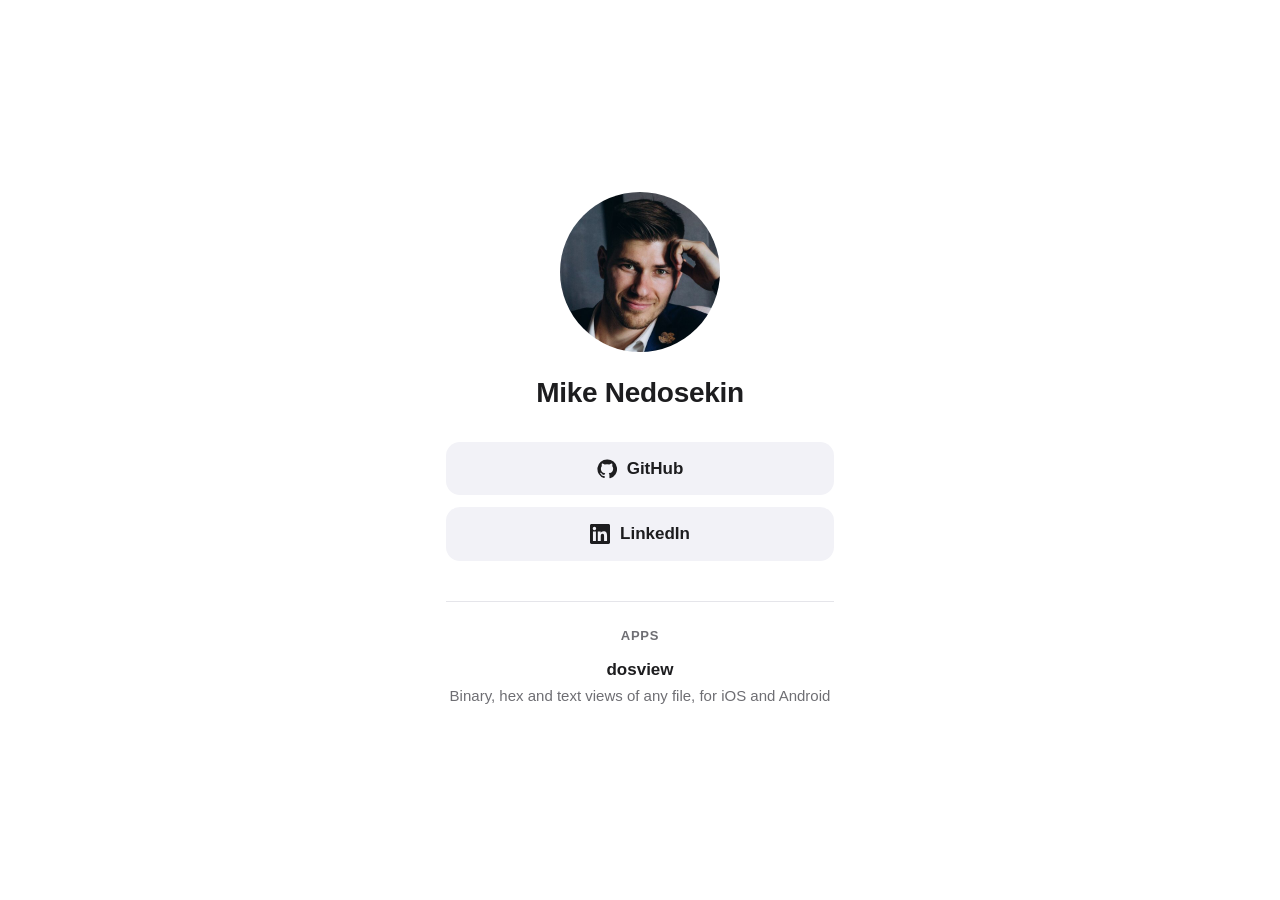
<file: index.html>
<!doctype html>
<html lang="en">
<head>
<meta charset="utf-8">
<meta name="viewport" content="width=device-width, initial-scale=1">
<title>Mike Nedosekin</title>
<meta name="description" content="Mike Nedosekin — GitHub, LinkedIn and apps.">
<meta name="color-scheme" content="light dark">
<style>
  :root {
    --bg: #ffffff;
    --fg: #1d1d1f;
    --muted: #6e6e73;
    --line: #e5e5ea;
    --button: #f2f2f7;
    --button-hover: #e5e5ea;
  }
  @media (prefers-color-scheme: dark) {
    :root {
      --bg: #000000;
      --fg: #f5f5f7;
      --muted: #98989d;
      --line: #2c2c2e;
      --button: #1c1c1e;
      --button-hover: #2c2c2e;
    }
  }
  * { box-sizing: border-box; }
  body {
    margin: 0;
    min-height: 100vh;
    display: flex;
    align-items: center;
    justify-content: center;
    background: var(--bg);
    color: var(--fg);
    font: 17px/1.5 -apple-system, BlinkMacSystemFont, "Segoe UI", Roboto, Helvetica, Arial, sans-serif;
  }
  main { width: 100%; max-width: 420px; padding: 48px 16px; text-align: center; }
  .photo {
    width: 160px;
    height: 160px;
    border-radius: 50%;
    object-fit: cover;
    display: block;
    margin: 0 auto 20px;
  }
  h1 { font-size: 28px; font-weight: 700; margin: 0 0 28px; letter-spacing: -.01em; }
  .links { display: grid; gap: 12px; }
  .links a {
    display: flex;
    align-items: center;
    justify-content: center;
    gap: 10px;
    padding: 14px 16px;
    border-radius: 14px;
    background: var(--button);
    color: var(--fg);
    text-decoration: none;
    font-weight: 600;
  }
  .links a:hover { background: var(--button-hover); }
  .links svg { width: 20px; height: 20px; fill: currentColor; flex: none; }
  h2 {
    font-size: 13px;
    font-weight: 600;
    text-transform: uppercase;
    letter-spacing: .06em;
    color: var(--muted);
    margin: 40px 0 12px;
    padding-top: 24px;
    border-top: 1px solid var(--line);
  }
  .app { color: var(--fg); text-decoration: none; display: block; }
  .app b { display: block; font-size: 17px; }
  .app span { color: var(--muted); font-size: 15px; }
  .app:hover b { text-decoration: underline; }
</style>
</head>
<body>
<main>
  <img class="photo" src="photo.jpg" width="160" height="160" alt="Mike Nedosekin">
  <h1>Mike Nedosekin</h1>
  <nav class="links">
    <a href="https://github.com/FonDorn">
      <svg viewBox="0 0 24 24" aria-hidden="true"><path d="M12 .5a11.5 11.5 0 0 0-3.64 22.41c.58.1.79-.25.79-.56v-2c-3.2.7-3.88-1.37-3.88-1.37-.52-1.33-1.28-1.69-1.28-1.69-1.05-.72.08-.7.08-.7 1.16.08 1.77 1.19 1.77 1.19 1.03 1.77 2.7 1.26 3.36.96.1-.75.4-1.26.73-1.55-2.55-.29-5.24-1.28-5.24-5.69 0-1.26.45-2.28 1.18-3.09-.12-.29-.51-1.46.11-3.04 0 0 .97-.31 3.17 1.18a11 11 0 0 1 5.77 0c2.2-1.49 3.17-1.18 3.17-1.18.63 1.58.23 2.75.11 3.04.74.81 1.18 1.83 1.18 3.09 0 4.42-2.69 5.39-5.26 5.68.41.36.78 1.06.78 2.14v3.17c0 .31.21.67.8.56A11.5 11.5 0 0 0 12 .5Z"/></svg>
      GitHub
    </a>
    <a href="https://linkedin.com/in/mike-nedosekin">
      <svg viewBox="0 0 24 24" aria-hidden="true"><path d="M20.45 20.45h-3.56v-5.57c0-1.33-.02-3.04-1.85-3.04-1.86 0-2.14 1.45-2.14 2.94v5.67H9.35V9h3.41v1.56h.05c.48-.9 1.64-1.85 3.37-1.85 3.6 0 4.27 2.37 4.27 5.46v6.28ZM5.34 7.43a2.06 2.06 0 1 1 0-4.13 2.06 2.06 0 0 1 0 4.13ZM7.12 20.45H3.56V9h3.56v11.45ZM22.22 0H1.77C.79 0 0 .77 0 1.73v20.54C0 23.23.79 24 1.77 24h20.45c.98 0 1.78-.77 1.78-1.73V1.73C24 .77 23.2 0 22.22 0Z"/></svg>
      LinkedIn
    </a>
  </nav>
  <h2>Apps</h2>
  <a class="app" href="dosview/">
    <b>dosview</b>
    <span>Binary, hex and text views of any file, for iOS and Android</span>
  </a>
</main>
</body>
</html>
</file>
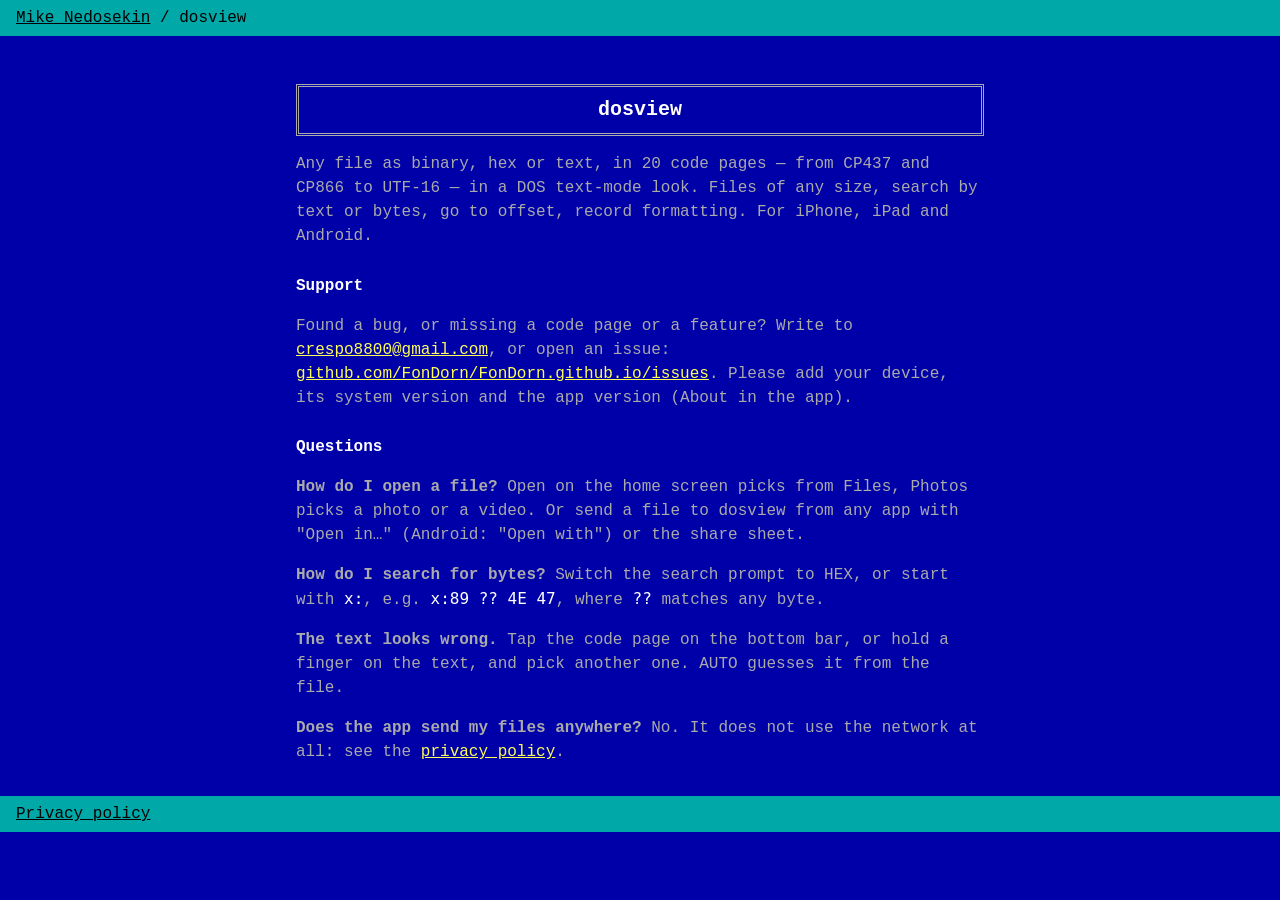
<file: dosview/index.html>
<!doctype html>
<html lang="en">
<head>
<meta charset="utf-8">
<meta name="viewport" content="width=device-width, initial-scale=1">
<title>dosview — Support</title>
<meta name="description" content="dosview: any file as binary, hex or text, in 20 code pages. Support and contact.">
<link rel="stylesheet" href="../style.css">
</head>
<body>
<header><a href="../">Mike Nedosekin</a> / dosview</header>
<main>
<h1>dosview</h1>
<p>Any file as binary, hex or text, in 20 code pages — from CP437 and CP866 to UTF-16 — in a DOS text-mode look. Files of any size, search by text or bytes, go to offset, record formatting. For iPhone, iPad and Android.</p>

<h2>Support</h2>
<p>Found a bug, or missing a code page or a feature? Write to <a href="mailto:crespo8800@gmail.com">crespo8800@gmail.com</a>,
or open an issue: <a href="https://github.com/FonDorn/FonDorn.github.io/issues">github.com/FonDorn/FonDorn.github.io/issues</a>.
Please add your device, its system version and the app version (About in the app).</p>

<h2>Questions</h2>
<p><b>How do I open a file?</b> Open on the home screen picks from Files, Photos picks a photo or a video. Or send a file to dosview from any app with "Open in…" (Android: "Open with") or the share sheet.</p>
<p><b>How do I search for bytes?</b> Switch the search prompt to HEX, or start with <code>x:</code>, e.g. <code>x:89 ?? 4E 47</code>, where <code>??</code> matches any byte.</p>
<p><b>The text looks wrong.</b> Tap the code page on the bottom bar, or hold a finger on the text, and pick another one. AUTO guesses it from the file.</p>
<p><b>Does the app send my files anywhere?</b> No. It does not use the network at all: see the <a href="privacy/">privacy policy</a>.</p>
</main>
<footer><a href="privacy/">Privacy policy</a></footer>
</body>
</html>
</file>
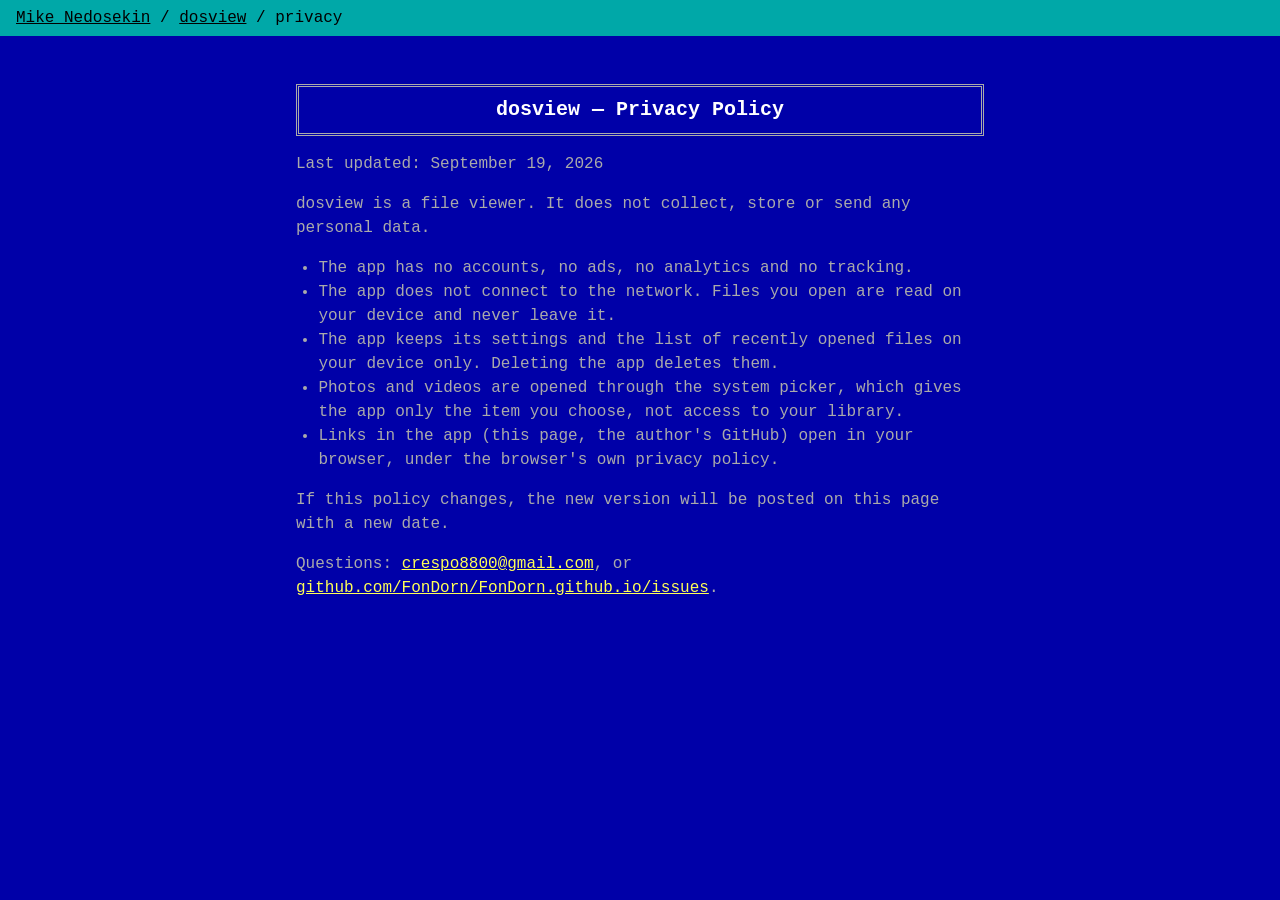
<file: dosview/privacy/index.html>
<!doctype html>
<html lang="en">
<head>
<meta charset="utf-8">
<meta name="viewport" content="width=device-width, initial-scale=1">
<title>dosview — Privacy Policy</title>
<link rel="stylesheet" href="../../style.css">
</head>
<body>
<header><a href="../../">Mike Nedosekin</a> / <a href="../">dosview</a> / privacy</header>
<main>
<h1>dosview — Privacy Policy</h1>
<p>Last updated: September 19, 2026</p>
<p>dosview is a file viewer. It does not collect, store or send any personal data.</p>
<ul>
  <li>The app has no accounts, no ads, no analytics and no tracking.</li>
  <li>The app does not connect to the network. Files you open are read on your device and never leave it.</li>
  <li>The app keeps its settings and the list of recently opened files on your device only. Deleting the app deletes them.</li>
  <li>Photos and videos are opened through the system picker, which gives the app only the item you choose, not access to your library.</li>
  <li>Links in the app (this page, the author's GitHub) open in your browser, under the browser's own privacy policy.</li>
</ul>
<p>If this policy changes, the new version will be posted on this page with a new date.</p>
<p>Questions: <a href="mailto:crespo8800@gmail.com">crespo8800@gmail.com</a>, or <a href="https://github.com/FonDorn/FonDorn.github.io/issues">github.com/FonDorn/FonDorn.github.io/issues</a>.</p>
</main>
</body>
</html>
</file>
<file: style.css>
/* The DOS palette of the app: lib/core/terminal/dos_palette.dart. */
:root {
  --bg: #0000a8;
  --fg: #aaaaaa;
  --bright: #ffffff;
  --bar: #00a8a8;
  --bar-fg: #000000;
  --accent: #ffff55;
}
* { box-sizing: border-box; }
html { background: var(--bg); }
body {
  margin: 0;
  background: var(--bg);
  color: var(--fg);
  font: 16px/1.5 ui-monospace, "SF Mono", Menlo, Consolas, "Courier New", monospace;
}
header, footer {
  background: var(--bar);
  color: var(--bar-fg);
  padding: 6px 16px;
}
header a, footer a { color: var(--bar-fg); }
main { max-width: 720px; margin: 0 auto; padding: 16px; }
h1, h2 { color: var(--bright); font-size: 1em; margin: 1.6em 0 .6em; }
h1 { font-size: 1.25em; border: 3px double var(--fg); padding: 8px 12px; text-align: center; }
a { color: var(--accent); }
ul { padding-left: 1.4em; }
code { color: var(--bright); }
</file>
